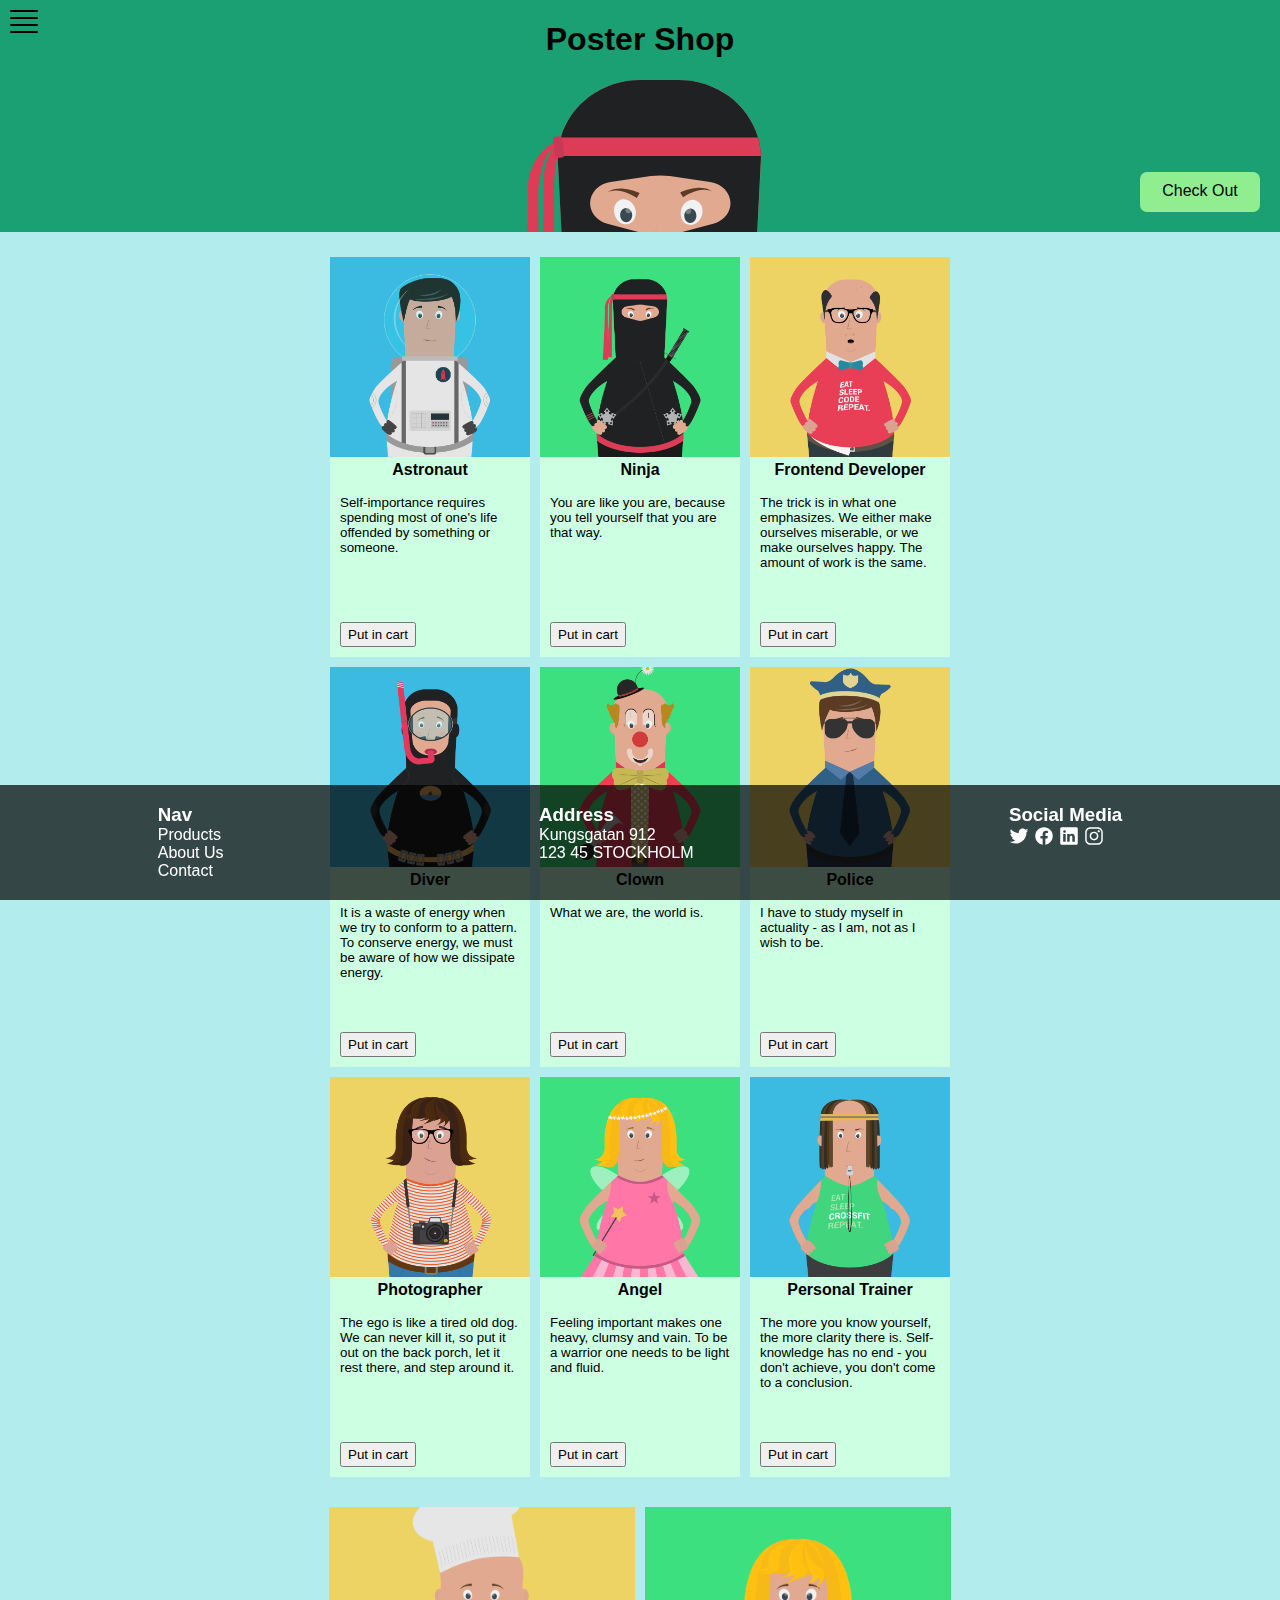
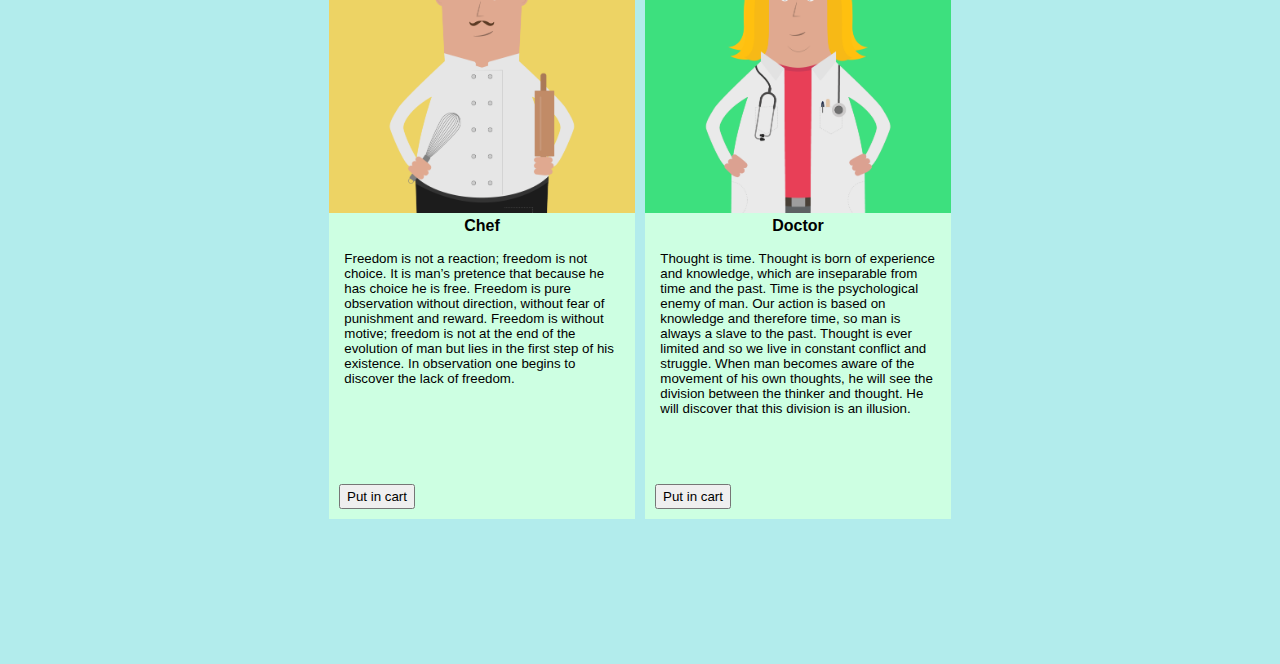
<file: index.html>
<!DOCTYPE html>
<html lang="en">
  <head>
    <meta charset="UTF-8" />
    <meta name="viewport" content="width=device-width, initial-scale=1.0" />
    <title>Poster Shop</title>
    <link rel="stylesheet" href="style.css" />
  </head>
  <body>
    <header>
      <h1>Poster Shop</h1>
      <img src="assets/ninjahead.svg" alt="Ninja head" />
      <a class="menu" href="#"><img src="assets/navicon.svg" alt="Menu" /></a>
      <!-- <button class="checkout-button">Checkout</button> -->
      <a class="checkout" href="checkout.html">Check Out</a>
    </header>
    <main>
      <section class="cards shop-cards">
        <section class="card">
          <img src="assets/char-1.png" alt="Image-1" />
          <h3>Astronaut</h3>
          <p>
            Self-importance requires spending most of one's life offended by
            something or someone.
          </p>
          <button class="cart-button" href="#">Put in cart</button>
        </section>

        <section class="card">
          <img src="assets/char-2.png" alt="Image-2" />
          <h3>Ninja</h3>
          <p>
            You are like you are, because you tell yourself that you are that
            way.
          </p>
          <button class="cart-button">Put in cart</button>
        </section>

        <section class="card">
          <img src="assets/char-3.png" alt="Image-3" />
          <h3>Frontend Developer</h3>
          <p>
            The trick is in what one emphasizes. We either make ourselves
            miserable, or we make ourselves happy. The amount of work is the
            same.
          </p>
          <button class="cart-button">Put in cart</button>
        </section>
        <section class="card">
          <img src="assets/char-4.png" alt="Image-4" />
          <h3>Diver</h3>
          <p>
            It is a waste of energy when we try to conform to a pattern. To
            conserve energy, we must be aware of how we dissipate energy.
          </p>
          <button class="cart-button">Put in cart</button>
        </section>
        <section class="card">
          <img src="assets/char-5.png" alt="Image-5" />
          <h3>Clown</h3>
          <p>What we are, the world is.</p>
          <button class="cart-button">Put in cart</button>
        </section>
        <section class="card">
          <img src="assets/char-6.png" alt="Image-6" />
          <h3>Police</h3>
          <p>
            I have to study myself in actuality - as I am, not as I wish to be.
          </p>
          <button class="cart-button">Put in cart</button>
        </section>
        <section class="card">
          <img src="assets/char-7.png" alt="Image-7" />
          <h3>Photographer</h3>
          <p>
            The ego is like a tired old dog. We can never kill it, so put it out
            on the back porch, let it rest there, and step around it.
          </p>
          <button class="cart-button">Put in cart</button>
        </section>
        <section class="card">
          <img src="assets/char-8.png" alt="Image-8" />
          <h3>Angel</h3>
          <p>
            Feeling important makes one heavy, clumsy and vain. To be a warrior
            one needs to be light and fluid.
          </p>
          <button class="cart-button">Put in cart</button>
        </section>
        <section class="card">
          <img src="assets/char-9.png" alt="Image-9" />
          <h3>Personal Trainer</h3>
          <p>
            The more you know yourself, the more clarity there is.
            Self-knowledge has no end - you don't achieve, you don't come to a
            conclusion.
          </p>
          <button class="cart-button">Put in cart</button>
        </section>
      </section>

      <section class="cards big-cards">
        <section class="card big-card">
          <img src="assets/char-10.png" alt="Image-10" />
          <h3>Chef</h3>
          <p>
            Freedom is not a reaction; freedom is not choice. It is man’s
            pretence that because he has choice he is free. Freedom is pure
            observation without direction, without fear of punishment and
            reward. Freedom is without motive; freedom is not at the end of the
            evolution of man but lies in the first step of his existence. In
            observation one begins to discover the lack of freedom.
          </p>
          <button class="cart-button">Put in cart</button>
        </section>

        <section class="card big-card">
          <img src="assets/char-11.png" alt="Image-11" />
          <h3>Doctor</h3>
          <p>
            Thought is time. Thought is born of experience and knowledge, which
            are inseparable from time and the past. Time is the psychological
            enemy of man. Our action is based on knowledge and therefore time,
            so man is always a slave to the past. Thought is ever limited and so
            we live in constant conflict and struggle. When man becomes aware of
            the movement of his own thoughts, he will see the division between
            the thinker and thought. He will discover that this division is an
            illusion.
          </p>
          <button class="cart-button">Put in cart</button>
        </section>
      </section>
    </main>
    <footer>
      <section>
        <h3>Nav</h3>
        <a href="#">Products</a>
        <a href="#">About Us</a>
        <a href="#">Contact</a>
      </section>
      <section>
        <h3>Address</h3>
        <p>Kungsgatan 912<br />123 45 STOCKHOLM</p>
      </section>

      <section>
        <h3>Social Media</h3>
        <ul>
          <li><img src="assets/logo-twitter.svg" alt="Twitter" /></li>
          <li><img src="assets/logo-facebook.svg" alt="Facebook" /></li>
          <li><img src="assets/logo-linkedin.svg" alt="Linkedin" /></li>
          <li><img src="assets/logo-instagram.svg" alt="Instagram" /></li>
        </ul>
      </section>
    </footer>
  </body>
</html>
</file>
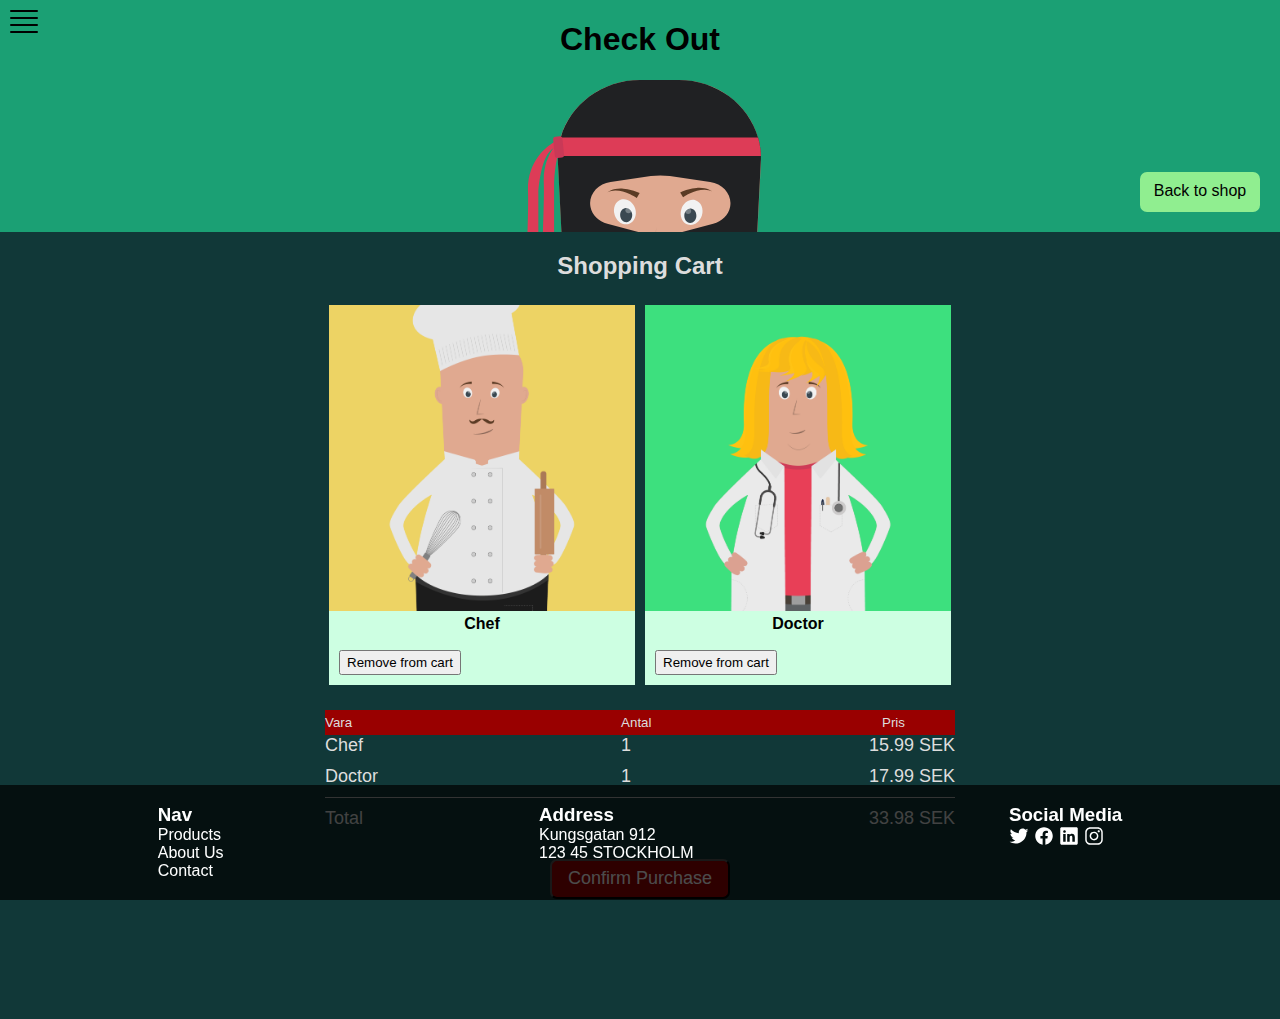
<file: checkout.html>
<!DOCTYPE html>
<html lang="en">
  <head>
    <meta charset="UTF-8" />
    <meta name="viewport" content="width=device-width, initial-scale=1.0" />
    <title>Poster Shop</title>
    <link rel="stylesheet" href="style.css" />
  </head>
  <body id="checkout-body">
    <header>
      <h1>Check Out</h1>
      <img src="assets/ninjahead.svg" alt="Ninja head" />
      <a class="menu" href="#"><img src="assets/navicon.svg" alt="Menu" /></a>
      <a class="checkout" href="index.html">Back to shop</a>
    </header>
    <main>
      <h2>Shopping Cart</h2>
      <section class="cards big-cards">
        <section class="card big-card checkout-card">
          <img src="assets/char-10.png" alt="Image-10" />
          <h3>Chef</h3>
          <button class="cart-button">Remove from cart</button>
        </section>

        <section class="card big-card checkout-card">
          <img src="assets/char-11.png" alt="Image-11" />
          <h3>Doctor</h3>
          <button class="cart-button">Remove from cart</button>
        </section>
      </section>

      <!-- div surrounding section just in order to center section -->
      <div>
        <section class="cart-content">
          <p>Vara</p>
          <p>Antal</p>
          <p>Pris</p>

          <p>Chef</p>
          <p>1</p>
          <p>15.99 SEK</p>

          <p>Doctor</p>
          <p>1</p>
          <p>17.99 SEK</p>

          <p>Total</p>
          <p></p>
          <p>33.98 SEK</p>
        </section>
      </div>

      <!-- <section class="cart-content">
        <div class="flextable">
          <div class="flexmem tablehead">
            <p>Vara</p>
            <p>Antal</p>
            <p>Pris</p>
          </div>

          <div class="flexmem">
            <p>Chef</p>
            <p>1</p>
            <p>15.99 SEK</p>
          </div>
          <div class="flexmem">
            <p>Doctor</p>
            <p>1</p>
            <p>17.99 SEK</p>
          </div>

          <div class="flexmem">
            <p>Total</p>
            <p></p>
            <p>33.98 SEK</p>
          </div>

        </div>
      </section> -->

      <div id="buy-button-div">
        <button class="buy-button">Confirm Purchase</button>
      </div>
    </main>

    <footer>
      <section>
        <h3>Nav</h3>
        <a href="#">Products</a>
        <a href="#">About Us</a>
        <a href="#">Contact</a>
      </section>
      <section>
        <h3>Address</h3>
        <p>Kungsgatan 912<br />123 45 STOCKHOLM</p>
      </section>

      <section>
        <h3>Social Media</h3>
        <ul>
          <li>
            <a href="http://twitter.com"
              ><img src="assets/logo-twitter.svg" alt="Twitter"
            /></a>
          </li>
          <li>
            <a href="http://facebook.com"
              ><img src="assets/logo-facebook.svg" alt="Facebook"
            /></a>
          </li>
          <li>
            <a href="http://linkedin.com"
              ><img src="assets/logo-linkedin.svg" alt="Linkedin"
            /></a>
          </li>
          <li>
            <a href="http://instagram.com"
              ><img src="assets/logo-instagram.svg" alt="Instagram"
            /></a>
          </li>
        </ul>
      </section>
    </footer>
  </body>
</html>
</file>
<file: style.css>
body {
  display: flex;
  flex-direction: column;
  align-items: center;
  font-family: Verdana, Geneva, Tahoma, sans-serif;
  background-color: rgb(178, 236, 236);

  margin: 0;
}

#checkout-body {
  background-color: rgb(17, 56, 56);
}

main {
  width: 100%;
  /* background-color: rgb(70, 114, 114); */
  margin-bottom: 120px;
}

body > header {
  width: 100%;
  display: flex;
  flex-direction: column;
  justify-content: center;
  align-items: center;
  background-color: rgb(27, 160, 116);
  position: relative;
}

main h2 {
  text-align: center;
  color: #ddd;
}

.checkout {
  position: absolute;
  right: 20px;
  bottom: 20px;
  width: 120px;
  height: 30px;
  border-radius: 7px;
  background-color: lightgreen;

  text-align: center;
  padding-top: 10px;
  text-decoration: none;
  color: black;
}

body > header > .menu {
  position: absolute;
  left: 10px;
  top: 10px;
}

.cards {
  display: grid;
  justify-content: center;

  margin-block: 20px;
}
.shop-cards {
  grid-template-columns: 210px 210px 210px;
}
.big-cards {
  grid-template-columns: 316px 316px;
}

.card {
  background-color: rgb(205, 255, 226);
  width: 200px;
  height: 400px;
  margin: 5px;
  position: relative;
}
.card img {
  width: 100%;
}

.card > p {
  margin: auto;
  width: 90%;
  font-size: smaller;
}

div:has(.cart-content) {
  display: flex;
  justify-content: center;
  /* background-color: aqua; */
}

.cart-content {
  display: grid;
  grid-template-columns: 47% 20% 33%;
  justify-content: space-between;

  width: 630px;
  color: #ddd;
  /* background-color: blue; */
}
.cart-content > * {
  margin-bottom: 10px;
  margin-top: 0;
  font-size: large;
}
.cart-content > p:nth-child(1),
.cart-content > p:nth-child(2),
.cart-content > p:nth-child(3) {
  background-color: #900;
  padding-block: 5px;
  font-size: smaller;
  margin-bottom: 0;
}
.cart-content > p:nth-last-child(1),
.cart-content > p:nth-last-child(2),
.cart-content > p:nth-last-child(3) {
  border-top: 1px solid #aaa;
  padding-top: 10px;
}
.cart-content > p:nth-child(3n) {
  text-align: right;
}
.cart-content > p:nth-child(3) {
  padding-right: 50px;
}


.cart-button {
  position: absolute;
  left: 10px;
  bottom: 10px;

  height: 25px;
}


.span-col3 {
  position: relative;
  right: 0;
}

#buy-button-div {
  display: flex;
  justify-content: center;
  width: 100%;
  margin-top: 20px;
}
.buy-button {
  height: 40px;
  width: 180px;
  border-radius: 7px;
  background-color: #900;
  color: white;
  font-size: large;
}

.card h3 {
  margin-top: 0;
  text-align: center;
  font-size: medium;
}

.big-card {
  /* transform: scale(1.3); */
  width: 306px;
  height: 612px;
}
.checkout-card {
  height: 380px;
}

footer {
  display: flex;
  justify-content: space-around;
  background-color: rgba(0, 0, 0, 0.7);
  color: white;
  width: 100%;
  padding-bottom: 20px;
  position: fixed;
  bottom: 0;
}
footer > section {
  display: flex;
  flex-direction: column;
}

footer > section > h3 {
  margin-bottom: 0;
}

footer > section > a {
  text-decoration: none;
  color: white;
}

footer > section > ul {
  display: flex;
  justify-content: flex-start;

  padding-left: 0;
  list-style: none;
  text-decoration: none;
  color: white;
  border-color: rgb(255, 0, 140);
}
footer > section > p {
  margin-top: 0;
}
footer > section > ul {
  margin-top: 0;
  /* background-color: blueviolet; */
}
footer > section > ul > li {
  margin-left: 0;
  /* background-color: blueviolet; */
}
footer > section > ul > li img {
  width: 20px;
  margin-right: 5px;
}
</file>
